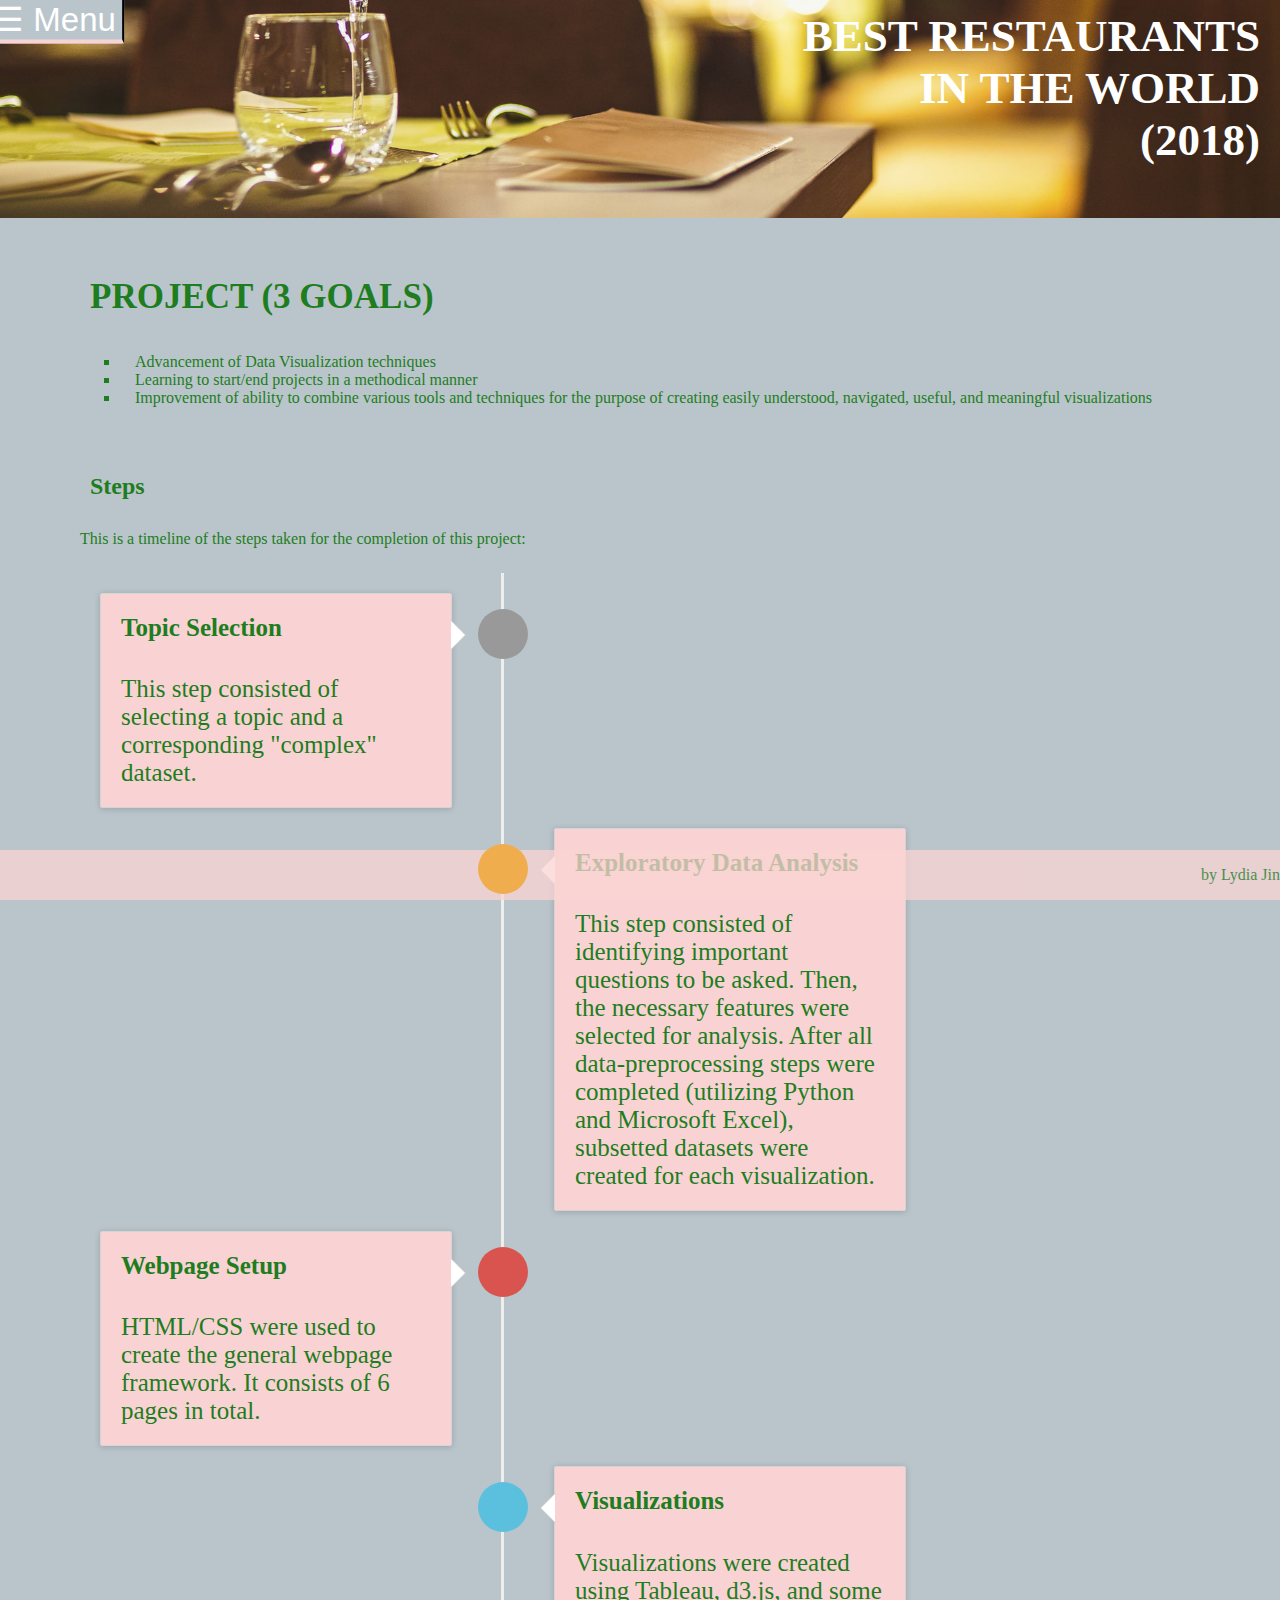
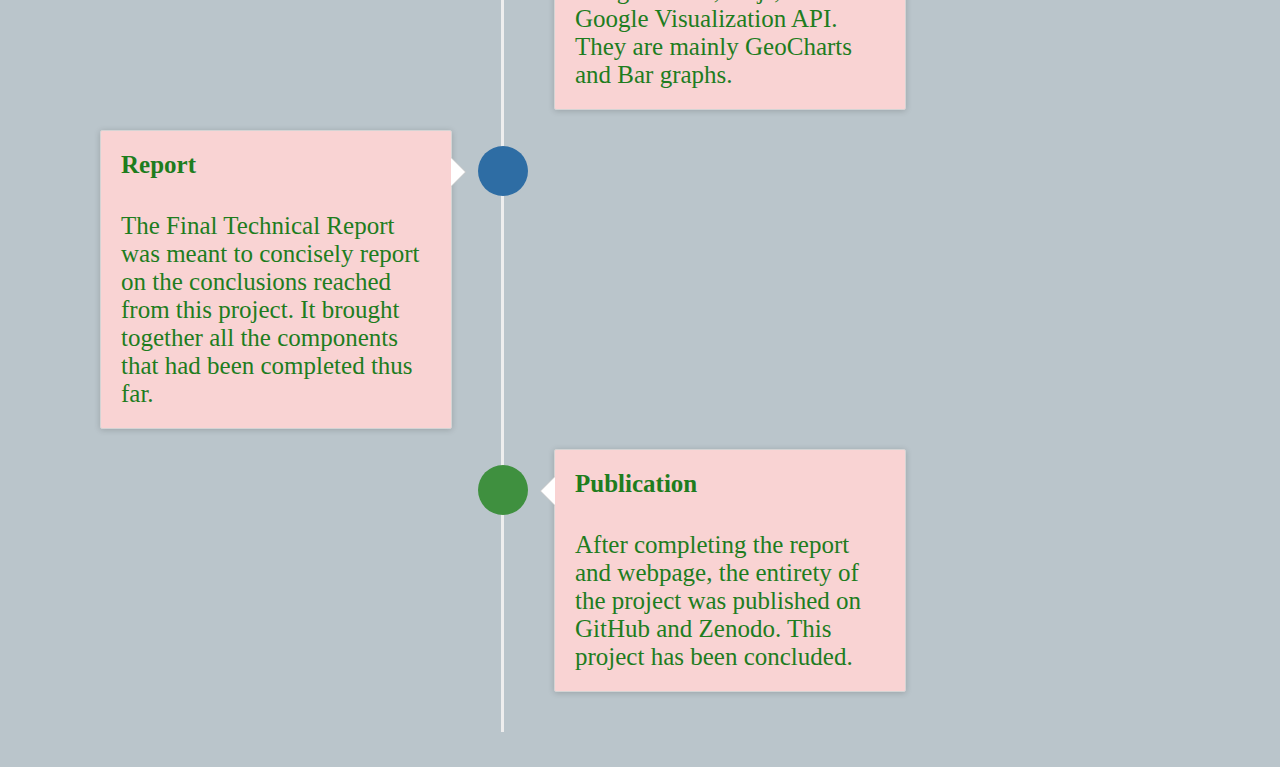
<file: index.html>
<!DOCTYPE html>
<html lang="en">
  <head>
    <meta charset="utf-8">
    <link href="style.css" rel="stylesheet">
    <link href='https://fonts.googleapis.com/css?family=Titillium+Web' rel='stylesheet' type='text/css'>
  </head>
  <body>

  <!-- sidebar menu with links to 6 webpages -->	  
  <div id="mySidebar" class="sidebar">
    <a href="javascript:void(0)" class="closebtn" onclick="closeNav()">&times;</a>
    <a href="index.html">Home</a>
    <a href="dataset.html">Dataset</a>
    <a href="analysis.html">Analysis</a>
    <a href="report.html">Report</a>
    <a href="visual.html">Visualization</a>
    <a href="contributors.html">Contributors</a>
  </div>
    
  <div id="main">
	  
  <!-- header image and the sidebar menu button -->
  <div class="container">
    <img src="images/restaurantheader.jpg" alt="Restaurant Header" style="width:100%;">
    <button class="openbtn" onclick="openNav()">&#9776; Menu</button>
    <div class="top-right">Best Restaurants <br /> in the World <br /> (2018)</div>
  </div>
	  
  <!-- home section with desriptions of project goals and timeline -->
  <section id="home">
    <div class="container">
      <div class="row">
        <div class="title-area">
          <h2 class="title">Project (3 goals)</h2>
	    <ul style="list-style-type:square;">
	      <li>Advancement of Data Visualization techniques</li>
	      <li>Learning to start/end projects in a methodical manner</li>
	      <li>Improvement of ability to combine various tools and techniques for the purpose of creating 
		      easily understood, navigated, useful, and meaningful visualizations</li>
	    </ul>
        </div>
	<div class="about-content">
          <div class="row">
	    <div class="our-skill">
              <h2 class="title">Steps</h2>                  
              <div class="our-skill-content">
              <p>This is a timeline of the steps taken for the completion of this project:</p>
		<!-- project timeline -->
                <div class="box">
		  <ul class="timeline">
		    <li>
	              <div class="timeline-circle"></div>
		      <div class="timeline-box">
	                <div class="timeline-heading">
			  <h4 class="timeline-title">Topic Selection</h4>
			</div>
			<div class="timeline-text">
			  <p>This step consisted of selecting a topic and a corresponding "complex" dataset.</p>
			</div>
		      </div>
		    </li>
		    <li class="timeline-right">
		      <div class="timeline-circle question"></div>
		      <div class="timeline-box right">
			<div class="timeline-heading">
			  <h4 class="timeline-title">Exploratory Data Analysis</h4>
			</div>
			<div class="timeline-text">
			  <p>This step consisted of identifying important questions to be asked. Then, the necessary features were 
			 selected for analysis. After all data-preprocessing steps were completed (utilizing Python and Microsoft 
			 Excel), subsetted datasets were created for each visualization.</p>
			</div>
	              </div>
		    </li>
	            <li>
		      <div class="timeline-circle setup"></div>
		      <div class="timeline-box">
	                <div class="timeline-heading">
			  <h4 class="timeline-title">Webpage Setup</h4>
			</div>
			<div class="timeline-text">
			  <p>HTML/CSS were used to create the general webpage framework. It consists of 6 pages in total.</p>
			</div>
		      </div>
		    </li>
		    <li class="timeline-right">
	              <div class="timeline-circle picture"></div>
		      <div class="timeline-box right">
			<div class="timeline-heading">
			  <h4 class="timeline-title">Visualizations</h4>
			</div>
			<div class="timeline-text">
			  <p>Visualizations were created using Tableau, d3.js, and some Google Visualization API. They are mainly GeoCharts and Bar graphs.</p>
			</div>
		      </div>
	            </li>
		    <li>
	              <div class="timeline-circle report"></div>
		      <div class="timeline-box">
			<div class="timeline-heading">
			  <h4 class="timeline-title">Report</h4>
			</div>
			<div class="timeline-text">
			  <p>The Final Technical Report was meant to concisely report on the conclusions reached from this project. It 
			  brought together all the components that had been completed thus far.</p>
			</div>
		      </div>
		    </li>
		    <li class="timeline-right">
		      <div class="timeline-circle check"></div>
		      <div class="timeline-box right">
			<div class="timeline-heading">
			  <h4 class="timeline-title">Publication</h4>
			</div>
			<div class="timeline-text">
			  <p>After completing the report and webpage, the entirety of the project was published on GitHub and Zenodo. This 
			 project has been concluded.</p>
			</div>
		      </div>
		     </li>
		   </ul>
	         </div>
               </div>                  
             </div>         
          </div>
        </div>
      </div>
    </div>
  </section>
	
  <!-- footer -->	  
  <div class="footer">
    <p>by Lydia Jin</p>
  </div>
	  
  <!-- Javascript to create effects of sidebar menu -->
  <script>
  function openNav() {
    document.getElementById("main").style.marginLeft = "20%";
    document.getElementById("mySidebar").style.width = "20%";
    document.getElementById("mySidebar").style.display = "block";
  }

  function closeNav() {
    document.getElementById("mySidebar").style.width = "0";
    document.getElementById("main").style.marginLeft= "0";
  }
  </script>

  </body>
</html>
</file>
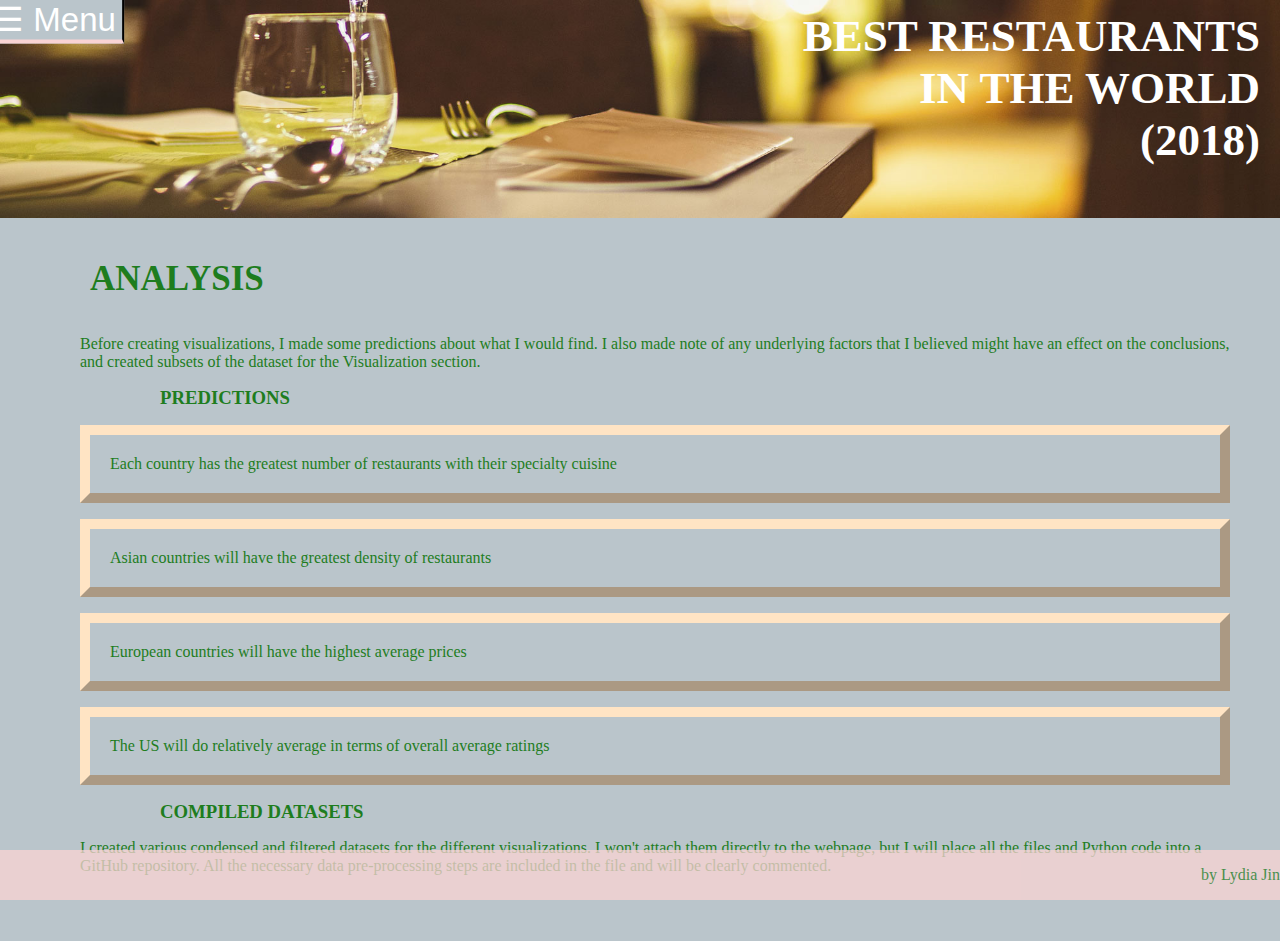
<file: analysis.html>
<!DOCTYPE html>
<html lang="en">
  <head>
    <meta charset="utf-8">
    <link href="style.css" rel="stylesheet">
    <link href='https://fonts.googleapis.com/css?family=Titillium+Web' rel='stylesheet' type='text/css'>
  </head>
  <body>

  <!-- sidebar menu with links to 6 webpages -->
  <div id="mySidebar" class="sidebar">
    <a href="javascript:void(0)" class="closebtn" onclick="closeNav()">&times;</a>
    <a href="index.html">Home</a>
    <a href="dataset.html">Dataset</a>
    <a href="analysis.html">Analysis</a>
    <a href="report.html">Report</a>
    <a href="visual.html">Visualization</a>
    <a href="contributors.html">Contributors</a>
  </div>
    
  <div id="main">

  <!-- header image and the sidebar menu button -->
  <div class="container">
    <img src="images/restaurantheader.jpg" alt="Restaurant Header" style="width:100%;">
    <button class="openbtn" onclick="openNav()">&#9776; Menu</button>
    <div class="top-right">Best Restaurants <br /> in the World <br /> (2018)</div>
  </div>

  <!-- analysis section with predictions and dataset description -->
  <section id="analysis">
    <div class="container">
      <div class="row">
        <div class="title-area">
          <h2 class="title">ANALYSIS</h2>
	  <p>Before creating visualizations, I made some predictions about what I would find. I 
		  also made note of any underlying factors that I believed might have an effect 
		  on the conclusions, and created subsets of the dataset for the Visualization section.</p>
	  <h3 class="subtitle">PREDICTIONS</h3>
	  <p class="outset">Each country has the greatest number of restaurants with their specialty cuisine</p>
	  <p class="outset">Asian countries will have the greatest density of restaurants</p>
	  <p class="outset">European countries will have the highest average prices</p>
          <p class="outset">The US will do relatively average in terms of overall average ratings</p>
	  <h3 class="subtitle">COMPILED DATASETS</h3>
	  <p  style="padding-bottom: 50px">I created various condensed and filtered datasets for the different visualizations. I 
		  won't attach them directly to the webpage, but I will place all the files and Python 
		  code into a GitHub repository. All the necessary data pre-processing steps are 
		  included in the file and will be clearly commented.</p>
        </div>
      </div>
    </div>
  </section>
	  
  <!-- footer -->
  <div class="footer">
    <p>by Lydia Jin</p>
  </div>

  <!-- Javascript to create effects of sidebar menu -->
  <script>
  function openNav() {
    document.getElementById("main").style.marginLeft = "20%";
    document.getElementById("mySidebar").style.width = "20%";
    document.getElementById("mySidebar").style.display = "block";
  }
  function closeNav() {
    document.getElementById("mySidebar").style.width = "0";
    document.getElementById("main").style.marginLeft= "0";
  }
  </script>

  </body>
</html>
</file>
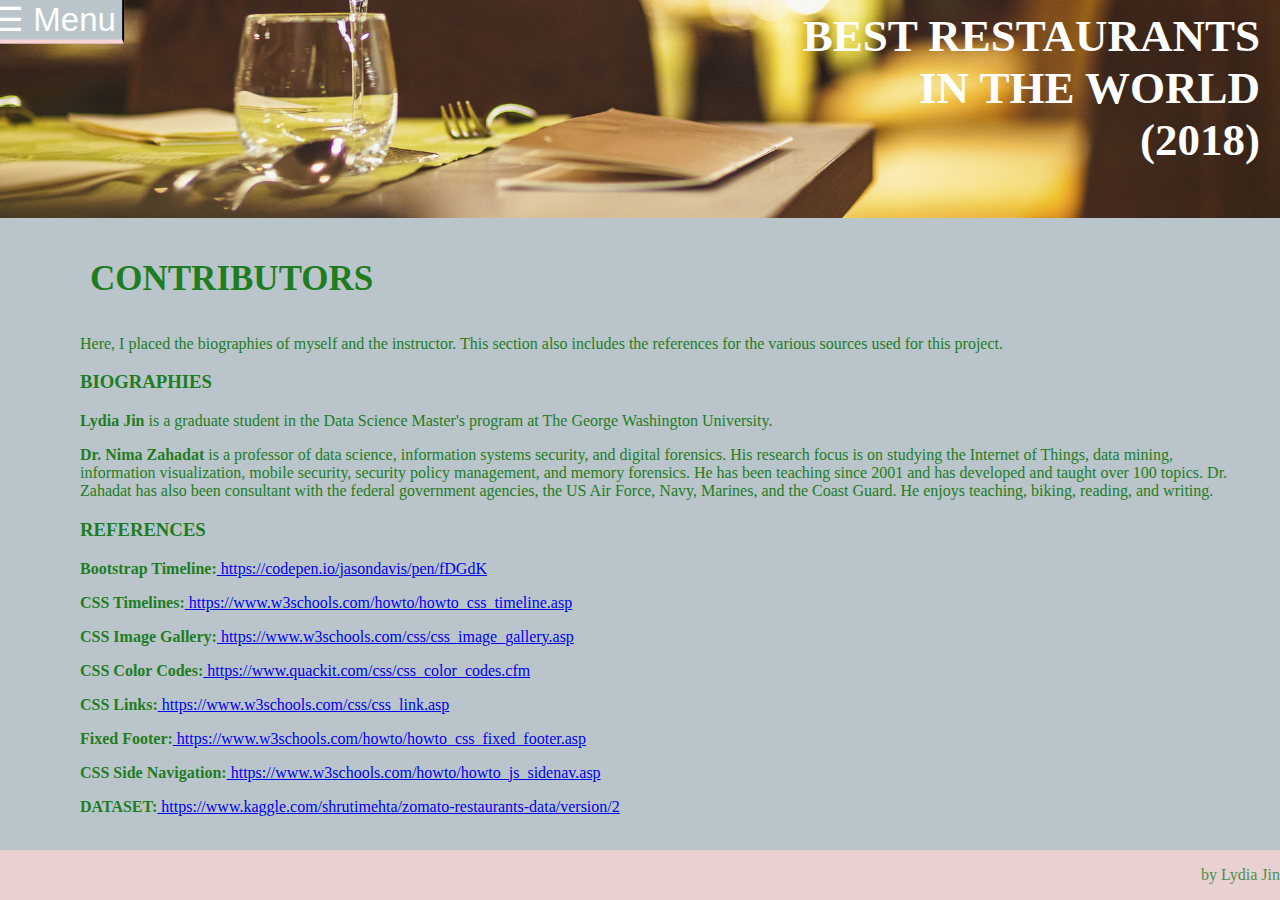
<file: contributors.html>
<!DOCTYPE html>
<html lang="en">
  <head>
    <meta charset="utf-8">
    <link href="style.css" rel="stylesheet">
    <link href='https://fonts.googleapis.com/css?family=Titillium+Web' rel='stylesheet' type='text/css'>
  </head>
  <body>

  <!-- sidebar menu with links to 6 webpages -->
  <div id="mySidebar" class="sidebar">
    <a href="javascript:void(0)" class="closebtn" onclick="closeNav()">&times;</a>
    <a href="index.html">Home</a>
    <a href="dataset.html">Dataset</a>
    <a href="analysis.html">Analysis</a>
    <a href="report.html">Report</a>
    <a href="visual.html">Visualization</a>
    <a href="contributors.html">Contributors</a>
  </div>
    
  <div id="main">

  <!-- header image and the sidebar menu button -->
  <div class="container">
    <img src="images/restaurantheader.jpg" alt="Restaurant Header" style="width:100%;">
    <button class="openbtn" onclick="openNav()">&#9776; Menu</button>
    <div class="top-right">Best Restaurants <br /> in the World <br /> (2018)</div>
  </div>

  <!-- contributors section with references -->
  <section id="contributors">
    <div class="container">
      <div class="row">
        <div class="title-area">
          <h2 class="title">CONTRIBUTORS</h2>
	  <p>Here, I placed the biographies of myself and the instructor. This section also includes 
		  the references for the various sources used for this project.</p>
	  <h3>BIOGRAPHIES</h3>
	  <p><strong>Lydia Jin</strong> is a graduate student in the Data Science Master's program at 
			  The George Washington University.</p>
	  <p></p>
	  <p><strong>Dr. Nima Zahadat</strong> is a professor of data science, information systems 
			  security, and digital forensics. His research focus is on studying the Internet of Things, 
			  data mining, information visualization, mobile security, security policy management, and 
			  memory forensics. He has been teaching since 2001 and has developed and taught over 100 
			  topics. Dr. Zahadat has also been consultant with the federal government agencies, the 
			  US Air Force, Navy, Marines, and the Coast Guard. He enjoys teaching, biking, reading, and 
			  writing.</p>
	  <h3>REFERENCES</h3>
          <p><strong>Bootstrap Timeline:</strong><a href="https://codepen.io/jasondavis/pen/fDGdK"> https://codepen.io/jasondavis/pen/fDGdK</a></p>
	  <p><strong>CSS Timelines:</strong><a href="https://www.w3schools.com/howto/howto_css_timeline.asp"> https://www.w3schools.com/howto/howto_css_timeline.asp</a></p>
          <p><strong>CSS Image Gallery:</strong><a href="https://www.w3schools.com/css/css_image_gallery.asp"> https://www.w3schools.com/css/css_image_gallery.asp</a></p>
	  <p><strong>CSS Color Codes:</strong><a href="https://www.quackit.com/css/css_color_codes.cfm"> https://www.quackit.com/css/css_color_codes.cfm</a></p>
	  <p><strong>CSS Links:</strong><a href="https://www.w3schools.com/css/css_link.asp"> https://www.w3schools.com/css/css_link.asp</a></p>
	  <p><strong>Fixed Footer:</strong><a href="https://www.w3schools.com/howto/howto_css_fixed_footer.asp"> https://www.w3schools.com/howto/howto_css_fixed_footer.asp</a></p>
	  <p><strong>CSS Side Navigation:</strong><a href="https://www.w3schools.com/howto/howto_js_sidenav.asp"> https://www.w3schools.com/howto/howto_js_sidenav.asp</a></p>
	  <p style="padding-bottom: 50px"><strong>DATASET:</strong><a href="https://www.kaggle.com/shrutimehta/zomato-restaurants-data/version/2"> https://www.kaggle.com/shrutimehta/zomato-restaurants-data/version/2</a></p>
        </div>
      </div>
    </div>
  </section>
	  
  <!-- footer -->
  <div class="footer">
    <p>by Lydia Jin</p>
  </div>
	  
  <!-- Javascript to create effects of sidebar menu -->
  <script>
  function openNav() {
    document.getElementById("main").style.marginLeft = "20%";
    document.getElementById("mySidebar").style.width = "20%";
    document.getElementById("mySidebar").style.display = "block";
  }
  function closeNav() {
    document.getElementById("mySidebar").style.width = "0";
    document.getElementById("main").style.marginLeft= "0";
  }
  </script>

  </body>
</html>
</file>
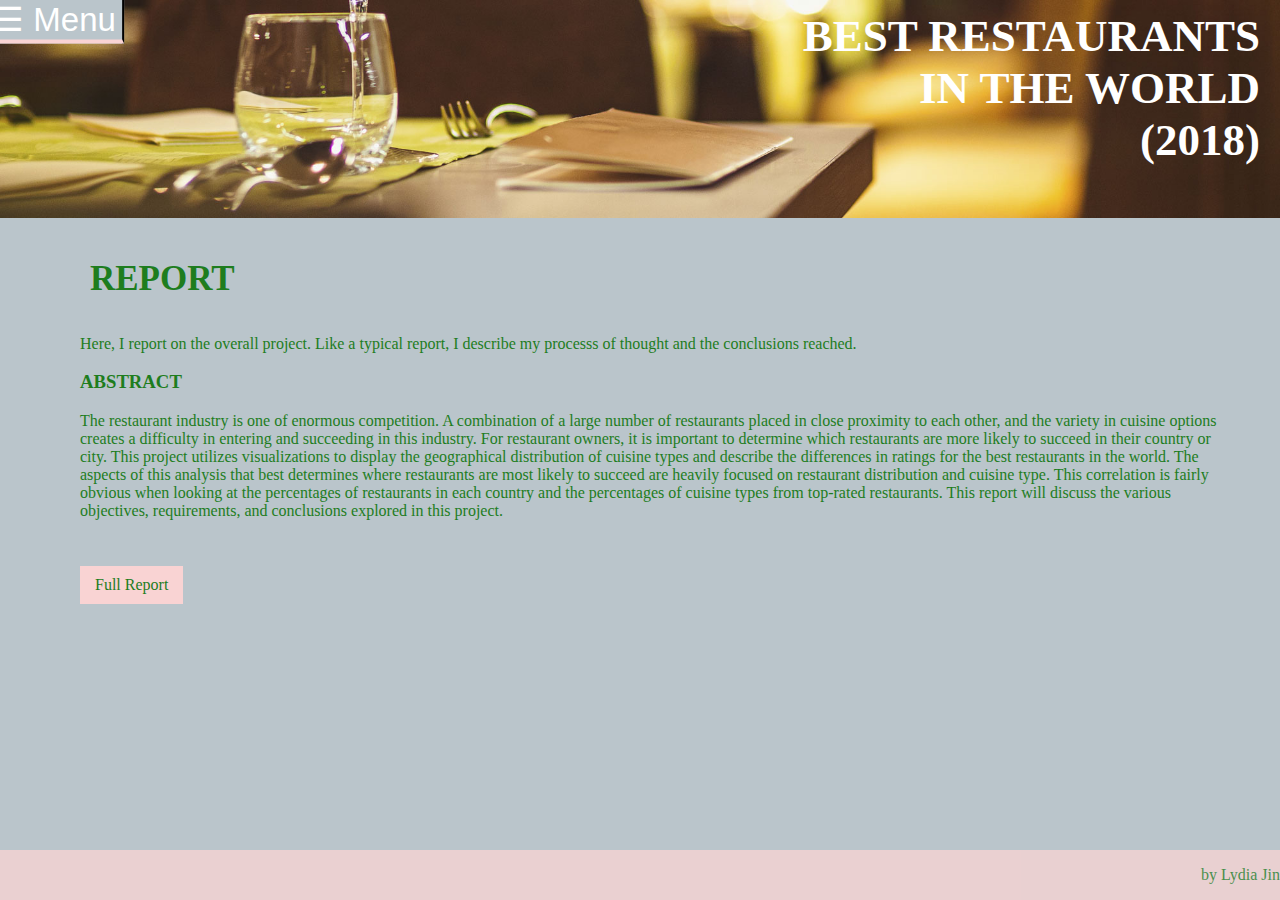
<file: report.html>
<!DOCTYPE html>
<html lang="en">
  <head>
    <meta charset="utf-8">
    <link href="style.css" rel="stylesheet">
    <link href='https://fonts.googleapis.com/css?family=Titillium+Web' rel='stylesheet' type='text/css'>
  </head>
  <body>
	  
  <!-- sidebar menu with links to 6 webpages -->
  <div id="mySidebar" class="sidebar">
    <a href="javascript:void(0)" class="closebtn" onclick="closeNav()">&times;</a>
    <a href="index.html">Home</a>
    <a href="dataset.html">Dataset</a>
    <a href="analysis.html">Analysis</a>
    <a href="report.html">Report</a>
    <a href="visual.html">Visualization</a>
    <a href="contributors.html">Contributors</a>
  </div>
    
  <div id="main">

  <!-- header image and the sidebar menu button -->	  
  <div class="container">
    <img src="images/restaurantheader.jpg" alt="Restaurant Header" style="width:100%;">
    <button class="openbtn" onclick="openNav()">&#9776; Menu</button>
    <div class="top-right">Best Restaurants <br /> in the World <br /> (2018)</div>
  </div>

  <!-- report section with abstract of project report -->  
  <section id="report">
    <div class="container">
      <div class="row">
        <div class="title-area">
          <h2 class="title">REPORT</h2>
	  <p>Here, I report on the overall project. Like a typical report, I describe my processs 
		  of thought and the conclusions reached.</p>
	  <h3>ABSTRACT</h3>
          <p>The restaurant industry is one of enormous competition. A combination of a large 
			  number of restaurants placed in close proximity to each other, and the variety in 
			  cuisine options creates a difficulty in entering and succeeding in this industry. For 
			  restaurant owners, it is important to determine which restaurants are more likely to 
			  succeed in their country or city. This project utilizes visualizations to display the 
			  geographical distribution of cuisine types and describe the differences in ratings for 
			  the best restaurants in the world. The aspects of this analysis that best determines 
			  where restaurants are most likely to succeed are heavily focused on restaurant 
			  distribution and cuisine type. This correlation is fairly obvious when looking at the 
			  percentages of restaurants in each country and the percentages of cuisine types from 
			  top-rated restaurants. This report will discuss the various objectives, requirements, 
			  and conclusions explored in this project.</p>
	  <!-- button with link to full report -->
	  <a class="report-home" href="report/Final Technical Report.pdf">Full Report</a>
	  <br />
	  <br />
	  <br />
	  <br />
	  <br />
	  <br />
	  <br />
	  <br />
	  <br />
        </div>
      </div>
    </div>
  </section>
	
  <!-- footer -->	  
  <div class="footer">
    <p>by Lydia Jin</p>
  </div>
	  
  <!-- Javascript to create effects of sidebar menu -->
  <script>
  function openNav() {
    document.getElementById("main").style.marginLeft = "20%";
    document.getElementById("mySidebar").style.width = "20%";
    document.getElementById("mySidebar").style.display = "block";
  }
  function closeNav() {
    document.getElementById("mySidebar").style.width = "0";
    document.getElementById("main").style.marginLeft= "0";
  }
  </script>

  </body>
</html>
</file>
<file: style.css>
body {
    margin: 0;
    background-color: #BAC5CB;
}

/* sidebar menu section */
.sidebar {
    height: 100%;
    width: 0;
    position: fixed;
    top: 0;
    left: 0;
    display: block;
    z-index: 1;
    background-color: #989197;
    overflow-x: hidden;
    transition: 0.5s;
    padding-top: 60px;
  }

  .sidebar a {
    padding: 5px 5px 5px 20px;
    text-decoration: none;
    font-size: 25px;
    color: #f1f1f1;
    display: block;
    transition: 0.3s;
  }

  .sidebar a:hover {
    color: #113213;
    text-decoration: underline;
  }

  .sidebar .closebtn {
    position: absolute;
    top: 0;
    right: 15px;
    font-size: 36px;
    margin-left: 40px;
  }

  #main {
    transition: margin-left .5s;
  }

  /* header section */
  .container img {
    width: auto;
    height: 100%;
  }

  .container button {
    margin: 0;
    font-size: 33px;
  }

  /* sidebar menu button */
  .openbtn {
    font-size: 33px;
    cursor: pointer;
    background-color: #BAC5CB;
    color: white;
  }

  .container .openbtn {
    position: absolute;
    top: 20px;
    left: 55px;
    transform: translate(-50%, -50%);
    background-color: #BAC5CB;
    color: #113213;
    border-bottom: 4px solid #F9D3D3;
    cursor: pointer;
    text-align: center;
  }

  .container .openbtn:hover {
    color: white;
  }

  /* header title */
  .top-right {
	position: absolute;
	top: 10px;
	right: 20px;
	color: #fff;
	font-size: 45px;
	font-weight: bold;
	text-transform: uppercase;
	text-align: right;
  }

  /* general title section formatting */
  .title {
    padding: 10px 10px;
    float: center;
  }

  .title-area {
    display: inline;
    float: left;
    text-align: left;
    padding: 0 50px 0 80px;
  }

  .title-area .title {	
	font-size: 35px;
	font-weight: 700;
	line-height: 35px;
	text-transform: uppercase;
  }

  .title-area {
    color: #1E7D1E;
  }

  .title-area li {
	color: #1E7D1E;
	padding: 0 15px;
	text-align: left;
  }

  /* home section */
  #home{
	display: inline;
	padding: 20px 50px 10px 80px;
	width: 100%;
  }

  .about-content {
	display: inline;
	float: left;
	width: 100%;
	left: 20px;
	color: #1E7D1E;
	padding: 20px 50px 10px 80px;
  }

  .about li {
    font-size: 20px;
  }

  /* timeline section */
  .timeline {
    list-style: none;
    padding: 20px 20px 20px;
    position: relative;
    font-size: 25px;
  }
  .timeline:before {
    top: 0;
    bottom: 0;
    position: absolute;
    content: " ";
    width: 3px;
    background-color: #eeeeee;
    left: 33%;
    margin-left: -1.5px;
  }
  .timeline-box {
    padding: 20px 30px;
    background-color: #F9D3D3;
    position: relative;
    border-radius: 6px;
    width: 30%;
  }
  .right {
    left: -35%;
  }
  .timeline > li {
    margin-bottom: 20px;
    position: relative;
  }
  .timeline > li:before,
  .timeline > li:after {
    content: " ";
    display: table;
  }
  .timeline > li:after {
    clear: both;
  }
  .timeline > li:before,
  .timeline > li:after {
    content: " ";
    display: table;
  }
  .timeline > li:after {
    clear: both;
  }
  .timeline > li > .timeline-box {
    width: 25%;
    float: left;
    border: 1px solid #d4d4d4;
    border-radius: 2px;
    padding: 20px;
    position: relative;
    -webkit-box-shadow: 0 1px 6px rgba(0, 0, 0, 0.175);
    box-shadow: 0 1px 6px rgba(0, 0, 0, 0.175);
  }
  .timeline > li > .timeline-box:before {
    position: absolute;
    top: 26px;
    right: -15px;
    display: inline-block;
    border-top: 15px solid transparent;
    border-left: 15px solid #ccc;
    border-right: 0 solid #ccc;
    border-bottom: 15px solid transparent;
    content: " ";
  }
  .timeline > li > .timeline-box:after {
    position: absolute;
    top: 27px;
    right: -14px;
    display: inline-block;
    border-top: 14px solid transparent;
    border-left: 14px solid #fff;
    border-right: 0 solid #fff;
    border-bottom: 14px solid transparent;
    content: " ";
  }
  .timeline > li > .timeline-circle {
    color: #fff;
    width: 50px;
    height: 50px;
    line-height: 50px;
    font-size: 1.4em;
    text-align: center;
    position: absolute;
    top: 16px;
    left: 32.5%;
    margin-left: -25px;
    background-color: #999999;
    z-index: 100;
    border-top-right-radius: 50%;
    border-top-left-radius: 50%;
    border-bottom-right-radius: 50%;
    border-bottom-left-radius: 50%;
  }
  .timeline > li.timeline-right > .timeline-box {
    float: right;
  }
  .timeline > li.timeline-right > .timeline-box:before {
    border-left-width: 0;
    border-right-width: 15px;
    left: -15px;
    right: auto;
  }
  .timeline > li.timeline-right > .timeline-box:after {
    border-left-width: 0;
    border-right-width: 14px;
    left: -14px;
    right: auto;
  }
  .timeline-circle.question {
    background-color: #f0ad4e !important;
  }
  .timeline-circle.setup {
    background-color: #d9534f !important;
  }
  .timeline-circle.picture {
    background-color: #5bc0de !important;
  }
  .timeline-circle.report {
    background-color: #2e6da4 !important;
  }
  .timeline-circle.check {
    background-color: #3f903f !important;
  }
  .timeline-title {
    margin-top: 0;
    color: inherit;
  }
  .timeline-text > p,
  .timeline-text > ul {
    margin-bottom: 0;
  }
  .timeline-text > p + p {
    margin-top: 5px;
  }

  /* footer section */
  .footer {
    position: fixed;
    left: 0;
    bottom: 0;
    width: 100%;
    background-color: #F9D3D3;
    color: #1E7D1E;
    text-align: right;
    padding: 0 15px 0 0;
    opacity:0.75;
  }

  .subtitle {
    display: inline;
    text-align: left;
    padding: 10px 50px 10px 80px;
  }

  /* border formatting */
  .outset {
    padding: 20px;
    border: 10px outset bisque;
  }

  /* report section */
  .report-home {
    background-color: #F9D3D3;	
    color: #1E7D1E;
    display: inline-block;
    margin-top: 30px;
    padding: 10px 15px;
    text-decoration: none;
  }

  .report-home:hover {
    text-decoration: underline;
  }

  /* image gallery section */
  div.gallery {
    margin: 5px;
    border: 1px solid #ccc;
    float: left;
    width: 300px;
    position: relative;
  }

  div.gallery:hover {
    border: 1px solid #777;
  }

  div.gallery img {
    width: 100%;
    height: auto;
  }
</file>
